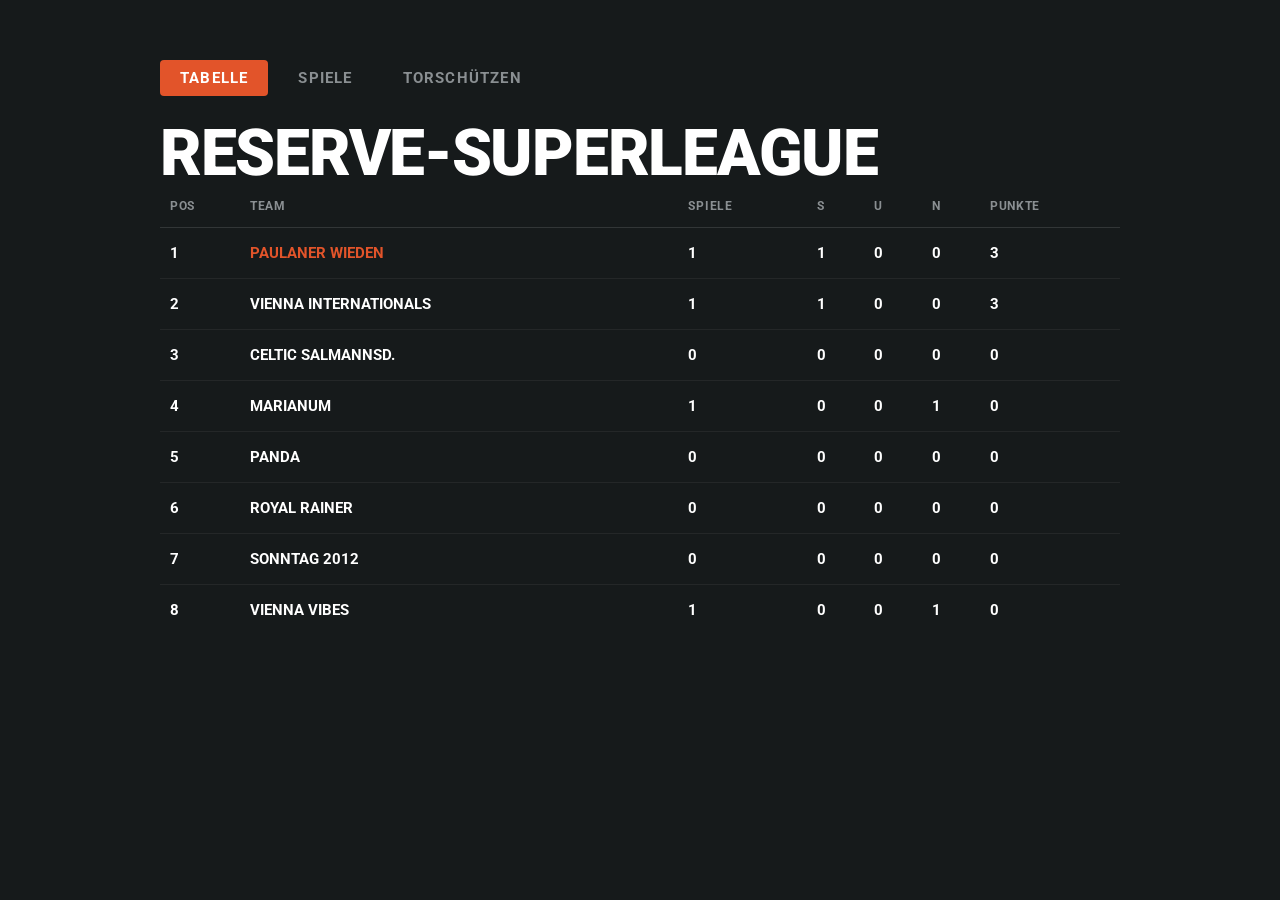
<file: index.html>
<!--[if IE 8 ]><html class="ie" xmlns="http://www.w3.org/1999/xhtml" xml:lang="en-US" lang="en-US"> <![endif]-->
<!--[if (gte IE 9)|!(IE)]><!-->
<!DOCTYPE html>
<html lang="en-US">
    <!--<![endif]-->

    <head>
        <meta charset="utf-8">
        <title>
            Reserve-Superleague - The most spectacular League in European Football!
        </title><!-- Behavioral Meta Data -->
        <meta content="yes" name="apple-mobile-web-app-capable">
        <meta content="width=device-width, initial-scale=1, maximum-scale=1, user-scalable=no" name="viewport"><!-- Core Meta Data -->
        <meta content="ThemeWagon" name="author">
        <meta content="Reserve-Superleague - The most spectacular League in European Football!" name="description">
        <meta content="Comming Soon, Responsive, Landing Page, One Page" name="keywords"><!-- Open Graph Meta Data -->
        <meta content="Reserve-Superleague - The most spectacular League in European Football!">
        <meta content="ThemeWagon">
        <meta content="ThemeWagon">
        <meta content="website">
        <meta content="index.html"><!-- Twitter Card Meta Data -->
        <meta content="summary" name="twitter:card">
        <meta content="@themewagon" name="twitter:site">
        <meta content="@themewagon" name="twitter:creator">
        <meta content="ThemeWagon" name="twitter:title">
        <meta content="Reserve-Superleague - The most spectacular League in European Football!" name="twitter:description">

        <link href="favicon.png" rel="shortcut icon" type="image/png">

        <!--[if lt IE 9]>
            <script src="http://html5shim.googlecode.com/svn/trunk/html5.js"></script>
        <![endif]-->
        
        <!-- CSS -->
        <link href='http://fonts.googleapis.com/css?family=Roboto:400,100,900' rel='stylesheet' type='text/css'><!-- Styles -->
        <link href="css/loader.css" rel="stylesheet" type="text/css">
        <link href="css/normalize.css" rel="stylesheet" type="text/css">
        <link rel="stylesheet" href="css/font-awesome.min.css">
        <link href="css/style.css" rel="stylesheet" type="text/css">
        <!--[if lt IE 9]>
            <link rel="stylesheet" type="text/css" href="css/ie.css" />
        <![endif]-->
        <!-- Javascript -->

        <script src="js/jquery.js"></script>
    </head>
    <body>
        <div class="preloader">
            <div class="loading">
                <h2>
                    Loading...
                </h2>
                <span class="progress"></span>
            </div>
        </div>

        <div class="wrapper">
            <ul class="scene unselectable" data-friction-x="0.1" data-friction-y="0.1" data-scalar-x="25" data-scalar-y="15" id="scene">
                <li class="layer" data-depth="0.00">
                </li>
                <!-- BG -->

                <li class="layer" data-depth="0.10">
                    <div class="background">
                    </div>
                </li>

                <!-- Hero -->

                <li class="layer" data-depth="0.00">
                    <div class="hero">
                        <p class="sub-title">
                            Reserve-Superleague - The most spectacular League in European Football!
                        </p>

                        <h1 id="countdown">
                            Reserve-Superleague - The most spectacular League in European Football!
                        </h1>
                    </div>
                </li>
            </ul>
        </div>

        <!-- Javascript -->
        <script src="js/plugins.js"></script> 
        <script src="js/jquery.countdown.min.js"></script> 
        <script src="js/main.js"></script>

    </body>
</html>
</file>
<file: css/loader.css>
/* =Loader
-------------------------------------------------------------- */

.preloader {
	display: block;
    position: fixed;
    width: 100%;
    height: 100%;
    z-index: 9999;
    background: white;
    text-align: center;
}
.loading {
	overflow: hidden;
	position: absolute;
	top: 50%;
	margin-top: -12px;
	left: 50%;
	margin-left: -50px;
	width: 100px;
	height: 24px;
}

.progress {
	display: block;
	position: absolute;
	bottom: 0;
	overflow: hidden;
	width: 100px;
	height: 1px;
	left: -102px;
	background-color: #00d9ec;
	-webkit-animation: loader-anim 1s 0s infinite cubic-bezier(0.785, 0.135, 0.15, 0.86);
    -moz-animation: loader-anim 1s 0s infinite cubic-bezier(0.785, 0.135, 0.15, 0.86);
    animation: loader-anim 1s 0s infinite cubic-bezier(0.785, 0.135, 0.15, 0.86)
}

@-webkit-keyframes loader-anim {
    0% {
        left: -102px
    }

    100% {
        left: 102px
    }
}

@-moz-keyframes loader-anim {
    0% {
        left: -102px
    }

    100% {
        left: 102px
    }
}

@keyframes loader-anim {
    0% {
        left: -102px
    }

    100% {
        left: 102px
    }
}
</file>
<file: css/style.css>
/*
Imminent - Coming Soon Template by Themewagon
Version: 1.0
Author: ThemeWagon
Author URI: http://www.themewagon.com
*/

/* =Common Styles
-------------------------------------------------------------- */

*,
*:before,
*:after {
  -webkit-box-sizing: border-box;
  -moz-box-sizing: border-box;
  box-sizing: border-box;
}

html {
  -webkit-tap-highlight-color: rgba(0, 0, 0, 0);
}

input,
button,
select,
textarea {
  font-family: inherit;
  font-size: inherit;
  line-height: inherit;
}

img {
  vertical-align: middle;
  max-width: 100%;
  height: auto;
}

body {
	background: #fff;
	color: #666666;
	font-family: 'Roboto', sans-serif;
	-webkit-font-smoothing: antialiased;
	-webkit-text-size-adjust: 100%;
}

section { overflow: hidden; }
::selection { background: #161a1b; color: #fff; }
::-moz-selection { background: #161a1b; color: #fff; }

/* =Typography
-------------------------------------------------------------- */
a {
    text-decoration: none;
}

h1, h2 { margin: 0; }

h1 {
	font-size: 40px;
	font-weight: 800;
	line-height: 40px;
	letter-spacing: -0.08em;
	color: #161a1b;
}

h2 {
	font-size: 18px;
	font-weight: 800;
	line-height: 1em;
	letter-spacing: 0.2em;
	text-transform: uppercase;
	color: #161a1b;
}

#countdown div span {
	display:block;
	font-size: 14px;
	line-height: 14px;
	letter-spacing: initial;
	font-weight: 100;
	text-transform: uppercase;
}

#countdown div {
	display:inline-block;
    margin: 0 14px;
}

#countdown {
	color: #fff;
	margin-top: 8px;
}

.sub-title {
	font-size: 14px;
	margin-top: 5px;
	margin-bottom: 0px;
	color: #fff;
}

/* =Content Styles
-------------------------------------------------------------- */

.wrapper {
  text-align: center;		
  position: absolute;
  overflow: hidden;
  display: table-cell;
  height: 100%;
  width: 100%;
  left: 0;
  top: 0;
}

.scene,
.layer {
  display: block;
  height: 100%;
  width: 100%;
  padding: 0;
  margin: 0;
}

.scene {
  position: relative;
  overflow: hidden;
}

.layer { position: absolute; }

.layer div {
  -webkit-transform: translate3d(0,0,0);
  -moz-transform: translate3d(0,0,0);
  transform: translate3d(0,0,0);
  -webkit-transform-style: preserve-3d;
  -moz-transform-style: preserve-3d;
  transform-style: preserve-3d;
  -webkit-backface-visibility: hidden;
  -moz-backface-visibility: hidden;
  backface-visibility: hidden;
}

/* Background */
.background {
  background: url(../images/background.jpg) no-repeat 50% 50%;
  background-size: cover;
  background-color: #0a1233;
  position: absolute;
  width: 102%;
  height: 102%;
  left: -1%;
  top: -1%;
}

/* On unusually wide/short browser windows, cover would crop the
   crests off the top/bottom; fall back to showing the whole image
   with matching color bars instead of cropping it. */
@media (min-aspect-ratio: 19/10) {
  .background {
    background-size: contain;
  }
}

/* On narrow/tall (mobile) screens, cover barely scales the image down
   since it fits to height, leaving the crests cropped and oversized.
   Switch to contain so the crests shrink to fit the width, with the
   color bars filling the space above/below. */
@media (max-aspect-ratio: 3/4) {
  .background {
    background-size: contain;
  }
}

/* Below 1090px wide, use a background image cropped/sized specifically
   for narrow viewports instead of scaling the full-size one down. */
@media (max-width: 1090px){
  .background {
    background-image: url(../images/background_1090/background.jpg);
  }
}

/* Below 650px wide, switch to an even narrower-cropped background image. */
@media (max-width: 650px) {
  .background {
    background-image: url(../images/background_650/background.jpg);
  }
}

/* Below 650px wide AND 930px tall, use a background cropped for that
   combined narrow/short viewport instead. */
@media (max-width: 650px) and (max-height: 930px) {
  .background {
    background-image: url(../images/background_650_930/background.jpg);
  }
}

/* Below 412px wide AND 930px tall, use a background cropped for that
   even narrower viewport instead. */
@media (max-width: 412px) and (max-height: 930px) {
  .background {
    background-image: url(../images/background_412_840/background.jpg);
  }
}

/* Below 393px wide AND 852px tall, use a background cropped for that
   even narrower viewport instead. */
@media (max-width: 393px) and (max-height: 670px) {
  .background {
    background-image: url(../images/background_393_660/background.jpg);
  }
}

/* The title/timer block is vertically centered by JS based on window
   height, with no awareness of where the crests sit in the background
   image, so it can land on top of them. A text shadow keeps it
   readable no matter what's behind it, without a visible backdrop. */
.hero {
	display: inline-block;
	text-align: center;
}

.hero h1,
.hero .sub-title {
	text-shadow: 0 2px 10px rgba(0, 0, 0, 0.85), 0 0 4px rgba(0, 0, 0, 0.6);
}

.contact {
	display: block;
	width: 100%;
	position: absolute;
	z-index: 2;
	text-align: center;
	bottom: 5%;
}

.contact .icons {
	margin: 0;
	padding: 0;
	margin-bottom: 18px;
	text-align: center;
	list-style: none;
	list-style-type: none;
}

.contact .icons li {
	display: inline-block;
	margin-right: 10px;
}

.contact .icons li:last-of-type { margin-right: 0px; }

.contact .icons li a {
	display: block;
	width: 25px;
	height: 25px;
	opacity: .5;
	-webkit-transition: opacity 0.3s;
	-moz-transition: opacity 0.3s;
	transition: opacity 0.3s;
	color: black;
	font-size: 24px;
}

.contact .icons li a:hover {
	opacity: 1;
	-webkit-transition: opacity 0.3s;
	-moz-transition: opacity 0.3s;
	transition: opacity 0.3s;
}

.contact a.mail {
	text-decoration: none;
	color: #161a1b;
	padding-bottom: 8px;
	font-size: 15px;
}

.contact a.mail::after {
	position: absolute;
	top: 100%;
	left: 50%;
	width: 125px;
	margin-left: -60px;
	margin-top: 10px;
	height: 1px;
	background: #666666;
	content: '';
	opacity: 0;
	-webkit-transition: opacity 0.3s, -webkit-transform 0.3s;
	-moz-transition: opacity 0.3s, -moz-transform 0.3s;
	transition: opacity 0.3s, transform 0.3s;
	-webkit-transform: translateY(10px);
	-moz-transform: translateY(10px);
	transform: translateY(10px);
}

.contact a.mail:hover::after, .contact a.mail:focus::after {
	opacity: 1;
	-webkit-transform: translateY(0px);
	-moz-transform: translateY(0px);
	transform: translateY(0px);
}

/* =Responsive Styles
-------------------------------------------------------------- */

@media (max-width: 320px) {
	/* HERO */
	h1 { font-size: 22px; line-height: 22px; }
	#countdown div span {font-size: 12px; line-height: 16px;}
	.sub-title { font-size: 14px; line-height: 14px; margin-top: 10px; }
	.contact .icons { margin-bottom: 0px; }
}

/* Landscape Phone */
@media all and (min-width: 400px) {
	/* HERO */
	.contact .icons { margin-bottom: 0px; }
}

/* Tablet Portrait */
@media all and (min-width: 700px) {
	/* HERO */
	h1 { font-size: 40px; line-height: 40px; }
	.sub-title { font-size: 16px; line-height: 16px; margin-top: 10px; }
	.contact { bottom: 10%; }
	.contact .icons { margin-bottom: 12px; }
	
}

@media all and (min-width: 900px) {
	/* HERO */
	h1 { font-size: 50px; line-height: 50px; }

	#countdown div span {font-size: 18px; line-height: 18px;}
	
	.sub-title { font-size: 16px; line-height: 16px; margin-top: 20px; }
	.contact { bottom: 8%; }
	.contact .icons { margin-bottom: 12px; }
}

@media all and (min-width: 1200px) {
	/* HERO */
	h1 { font-size: 60px; line-height: 60px; }
	#countdown div span {font-size: 20px; line-height: 20px;}
	.sub-title { font-size: 20px; line-height: 20px; margin-top: 20px; }
}

@media all and (min-width: 1400px) {
	/* HERO */
	h1 { font-size: 65px; line-height: 65px; }
	.sub-title { font-size: 20px; line-height: 20px; margin-top: 20px; }
}

@media all and (min-width: 1600px) {
	/* HERO */
	h1 { font-size: 70px; line-height: 70px; }
	#countdown div span {font-size: 22px; line-height: 22px;}
	.sub-title { font-size: 20px; line-height: 20px; margin-top: 25px; }
}

@media all and (min-width: 1920px) {
	/* HERO */
	h1 { font-size: 75px; line-height: 75px; }
	.sub-title { font-size: 24px; line-height: 24px; margin-top: 30px; }
}

/* =Animation
-------------------------------------------------------------- */

/* =404
-------------------------------------------------------------- */

.snap {
	display: block;
	position: absolute;
	top: 0;
	left: 0;
	width: 100%;
	height: 100%;
	background: url(../images/404-background.jpg) no-repeat center;
	background-size: cover;
	text-align: center;
}

.snap .line { margin-bottom: 70px; }

.button {
	display: inline-block;
	margin-top: 80px;
	text-decoration: none;
	font-size: 9px;
	font-weight: 700;
	line-height: 1em;
	letter-spacing: 0.2em;
	text-transform: uppercase;
	color: #161a1b;
	background: transparent;
	border: 1px solid rgb(23,26,28);
	border: 1px solid rgba(23,26,28,.3);
	-webkit-border-radius: 10px;
	-moz-border-radius: 10px;
	border-radius: 4px;
	padding: 15px 25px;
	-webkit-transition: all 0.3s;
	-moz-transition: all 0.3s;
	transition: all 0.3s;
}

.button:hover {
	background: rgb(23,26,28);
	color: #fff;
	border: 1px solid rgb(23,26,28);
	-webkit-transition: all 0.3s;
	-moz-transition: all 0.3s;
	transition: all 0.3s;
}

@media all and (min-width: 700px) {
	.button {
		font-size: 12px;
		border-radius: 10px;
		padding: 25px 45px;
	}
}
</file>
<file: css/ie.css>
.contact a.mail:hover {
	text-decoration: underline;
}


.contact .icons li a:hover {
	border-bottom: 5px solid transparent;
}

/* HERO */
h1 { font-size: 120px; line-height: 120px; }
.sub-title { font-size: 20px; line-height: 20px; margin-top: 20px; }
/* TITLE & CONTACT */
.title { top: 15%;}
.contact { bottom: 8%; }
.contact .icons { margin-bottom: 12px; }
/* SIZES */
.sphere img{
	-webkit-transform: scale(1);
	-moz-transform: scale(1);
	transform: scale(1);
}
.depth-5 img, .depth-4 img, .depth-3 img, .depth-2 img, .depth-1 img {
	-webkit-transform: scale(0.8);
	-moz-transform: scale(0.8);
	transform: scale(0.8);
}
/* POSITIONING */
.depth-5 {
	right: -25%;
	top: 3%;
}

.depth-4 {
	left: -3%;
	top: 15%;
 }

.depth-3.flake1 {
	display: none;
}

.depth-3.flake2 {
	right: 25%;
	bottom: 25%;
}

.depth-3.flake3 {
	left: 20%;
	bottom: 20%;
}

.depth-3.flake4 {
	display: block;
	position: absolute;
	left: 10%;
	bottom: 40%;
}

.depth-2.flake1 {
	display: none;
}

.depth-2.flake2 {
	display: none;
}

.depth-1.flake1 {
	display: none;
}

.depth-1.flake2 { 
	display: block;
	left: 15%;
	top: 25%;
}

.depth-1.flake3 { 
	display: none;
}

.depth-1.flake4 { 
	display: none;
}
</file>
<file: css/standings.css>
body {
	background: #161a1b;
	color: #fff;
	font-family: 'Roboto', sans-serif;
	-webkit-font-smoothing: antialiased;
}

.standings-page {
	max-width: 960px;
	margin: 0 auto;
	padding: 60px 24px 80px;
}

.standings-header h1 {
	margin: 0 0 12px;
	font-size: 48px;
	line-height: 1.05em;
	font-weight: 900;
	letter-spacing: -0.02em;
	text-transform: uppercase;
	color: #fff;
}

.tabs {
	display: flex;
	gap: 10px;
	margin: 0 0 24px;
	padding: 0;
}

.tab-btn {
	background: none;
	border: none;
	outline: none;
	margin: 0;
	padding: 9px 20px;
	border-radius: 4px;
	font-family: inherit;
	font-size: 15px;
	font-weight: 700;
	letter-spacing: 0.08em;
	text-transform: uppercase;
	color: #8a8f92;
	cursor: pointer;
}

.tab-btn:hover {
	color: #fff;
}

.tab-btn.active {
	background: #e2542a;
	color: #fff;
}

.empty-state {
	padding: 32px 10px !important;
	text-align: center;
	white-space: normal !important;
	font-weight: 400 !important;
	color: #8a8f92;
}

.table-wrap {
	overflow-x: auto;
}

.standings-table {
	width: 100%;
	min-width: 560px;
	border-collapse: collapse;
}

.standings-table thead th {
	padding: 0 10px 14px;
	text-align: left;
	font-size: 12px;
	font-weight: 700;
	letter-spacing: 0.06em;
	text-transform: uppercase;
	color: #8a8f92;
	border-bottom: 1px solid rgba(255, 255, 255, 0.12);
	white-space: nowrap;
}

.standings-table tbody td {
	padding: 16px 10px;
	font-size: 15px;
	font-weight: 700;
	border-bottom: 1px solid rgba(255, 255, 255, 0.06);
	white-space: nowrap;
}

.standings-table tbody tr:last-child td {
	border-bottom: none;
}

.standings-table tr.matchday-row td {
	padding: 10px 10px;
	background: rgba(255, 255, 255, 0.06);
	color: #8a8f92;
	font-size: 12px;
	font-weight: 700;
	letter-spacing: 0.08em;
	text-transform: uppercase;
	border-bottom: 1px solid rgba(255, 255, 255, 0.12);
}

.col-pos {
	width: 60px;
}

.col-team {
	text-transform: uppercase;
	min-width: 200px;
	white-space: normal;
}

.standings-table tr.rank-1 .col-team {
	color: #e2542a;
}

@media all and (min-width: 700px) {
	.standings-header h1 {
		font-size: 64px;
	}
}
</file>
